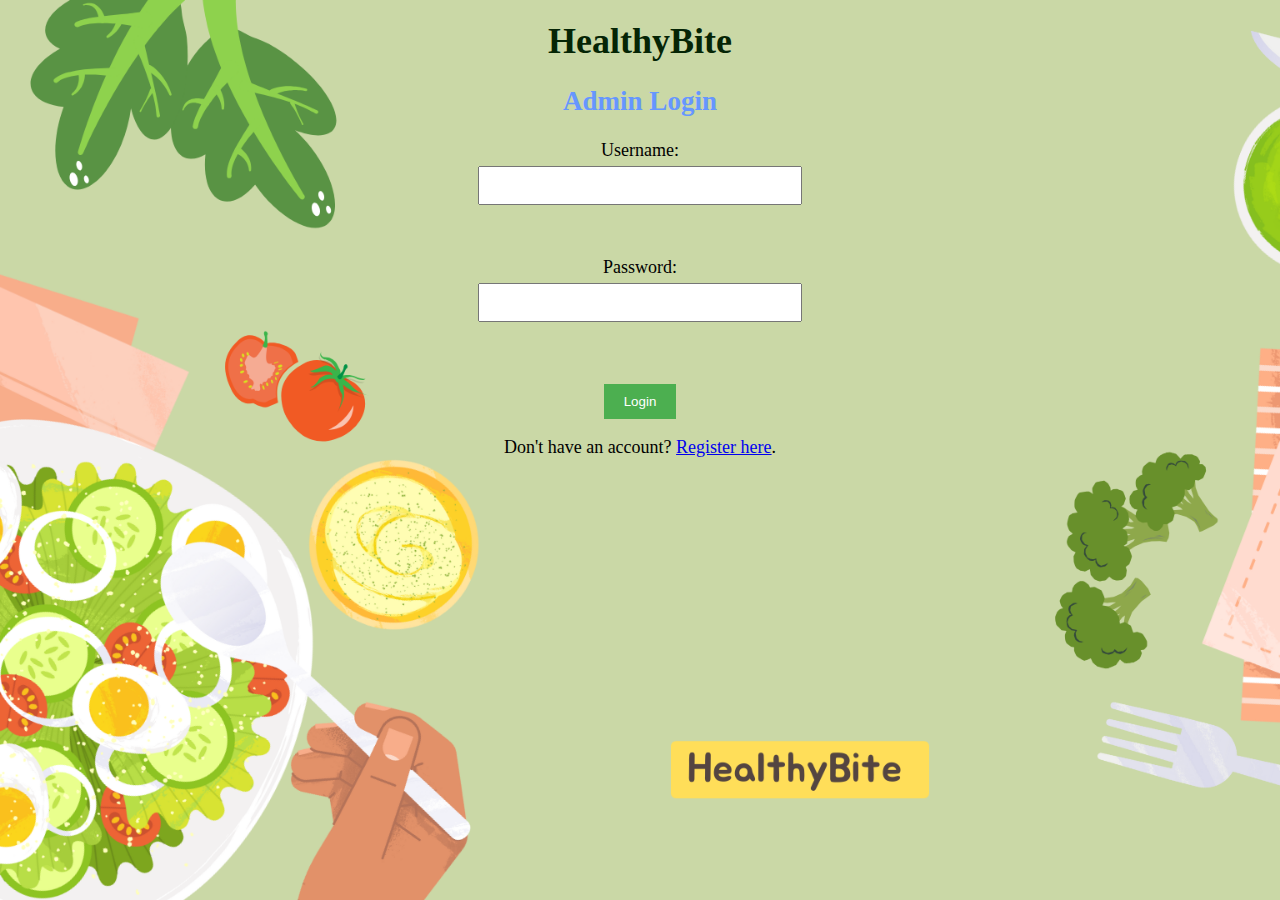
<file: admin_login.html>
<!DOCTYPE html>
<html lang="en">
<head>
    <meta charset="UTF-8">
    <meta name="viewport" content="width=device-width, initial-scale=1.0">
    <title>Admin Login</title>
    <link rel="stylesheet" href="styles.css">
</head>
<body style="background-image: url('1.png'); background-size: cover; background-repeat: no-repeat; background-attachment: fixed;">
    <main>
        <h1 style="color: rgb(5, 37, 5); margin-top: 0; position:relative">HealthyBite</h1>
        <h2 style="color: #6696ff;">Admin Login</h2>
        <form action="admin_login.php" method="POST">
            <label for="username">Username:</label>
            <input type="text" id="username" name="username" required>
            <br><br>
            <label for="password">Password:</label>
            <input type="password" id="password" name="password" required>
            <br><br>
            <button type="submit">Login</button>
        </form>
        <p>Don't have an account? <a href="admin_register.html">Register here</a>.</p>
    </main>
</body>
</html>
</file>
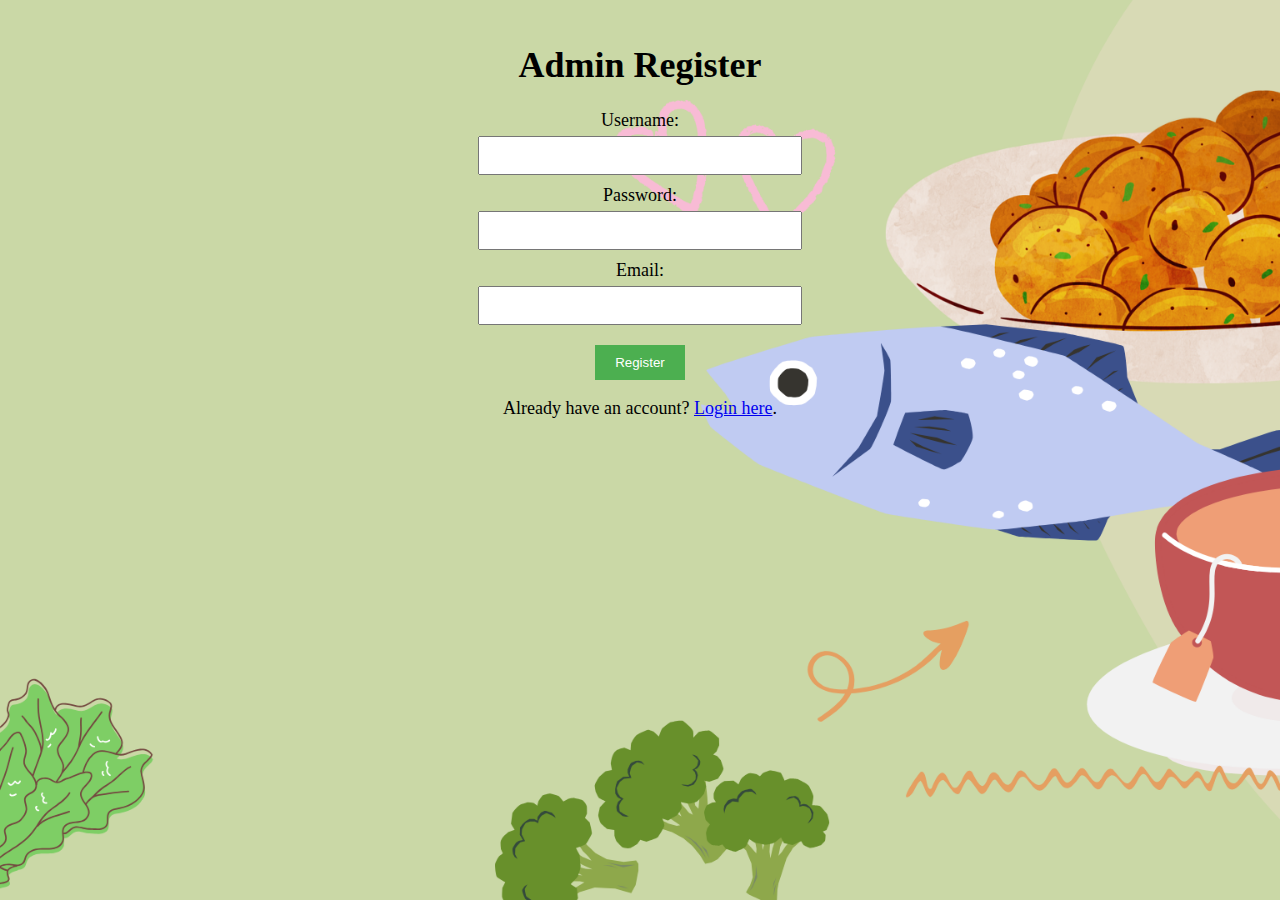
<file: admin_register.html>
<!DOCTYPE html>
<html lang="en">
<head>
    <meta charset="UTF-8">
    <meta name="viewport" content="width=device-width, initial-scale=1.0">
    <title>Admin Register</title>
    <link rel="stylesheet" href="styles.css">
</head>
<body style="background-image: url('8.png'); background-size: cover; background-repeat: no-repeat; background-attachment: fixed;">
    <main>
        <h1>Admin Register</h1>
        <form action="admin_register.php" method="POST">
            <label for="username">Username:</label>
            <input type="text" id="username" name="username" required>
            <label for="password">Password:</label>
            <input type="password" id="password" name="password" required>
            <label for="email">Email:</label>
            <input type="email" id="email" name="email" required>
            <button type="submit">Register</button>
        </form>
        <p>Already have an account? <a href="admin_login.html">Login here</a>.</p>
    </main>
</body>
</html>
</file>
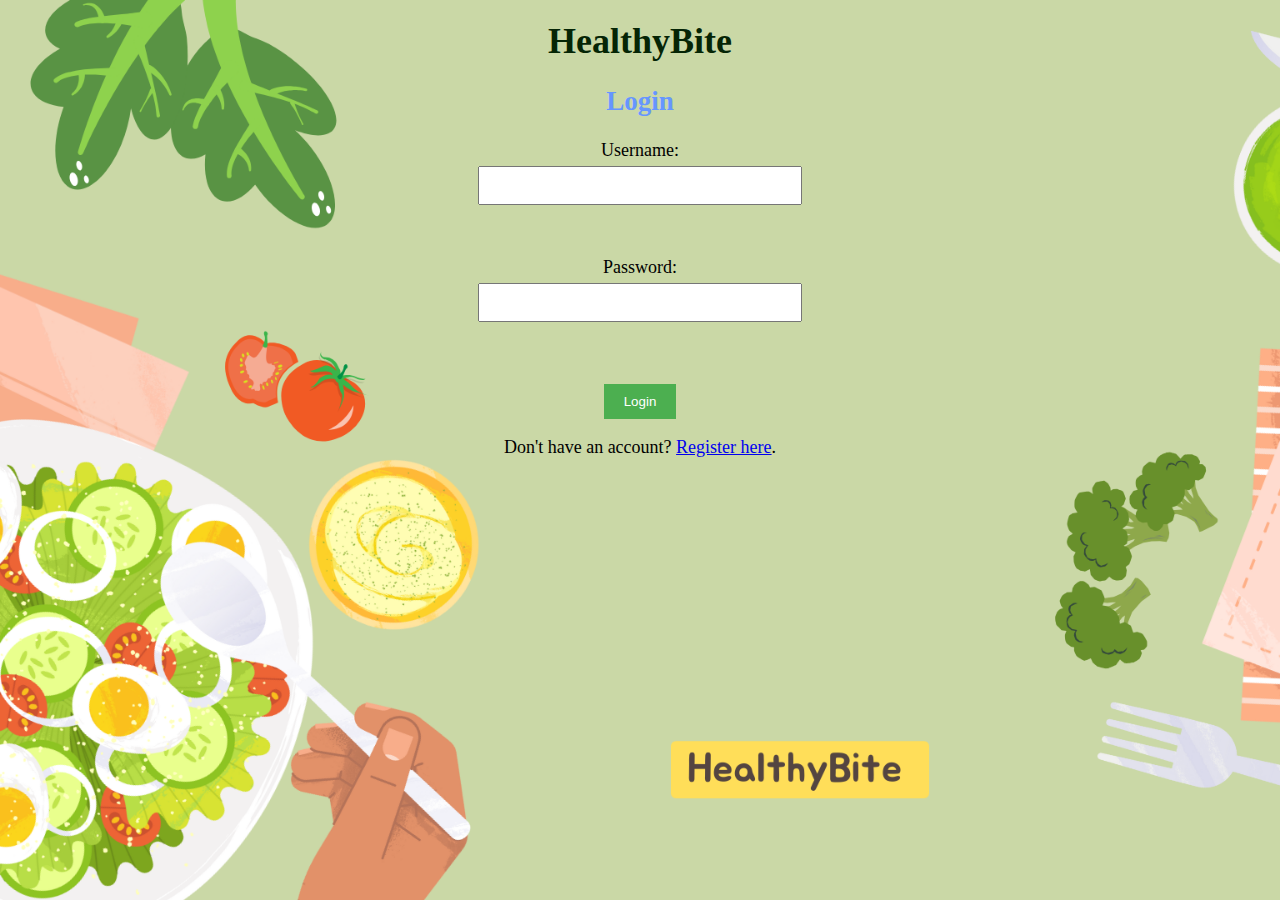
<file: login.html>
<!DOCTYPE html>
<html lang="en">
<head>
    <meta charset="UTF-8">
    <meta name="viewport" content="width=device-width, initial-scale=1.0">
    <title style="color: #000000;">Login</title>
    <link rel="stylesheet" href="styles.css">
</head>
<body style="background-image: url('1.png'); background-size: cover; background-repeat: no-repeat; background-attachment: fixed;">
        <main>
        <h1 style="color: rgb(5, 37, 5); margin-top: 0; position:relative">HealthyBite</h1>
        <h2 style="color: #6696ff;">Login</h2>
        <form action="login.php" method="POST">
            <label for="username">Username:</label>
            <input type="text" id="username" name="username" required>
            <br><br>
            <label for="password">Password:</label>
            <input type="password" id="password" name="password" required>
            <br><br>
            <button type="submit">Login</button>
        </form>
        <p>Don't have an account? <a href="register.html">Register here</a>.</p>
    </main>
</body>
</html>
</file>
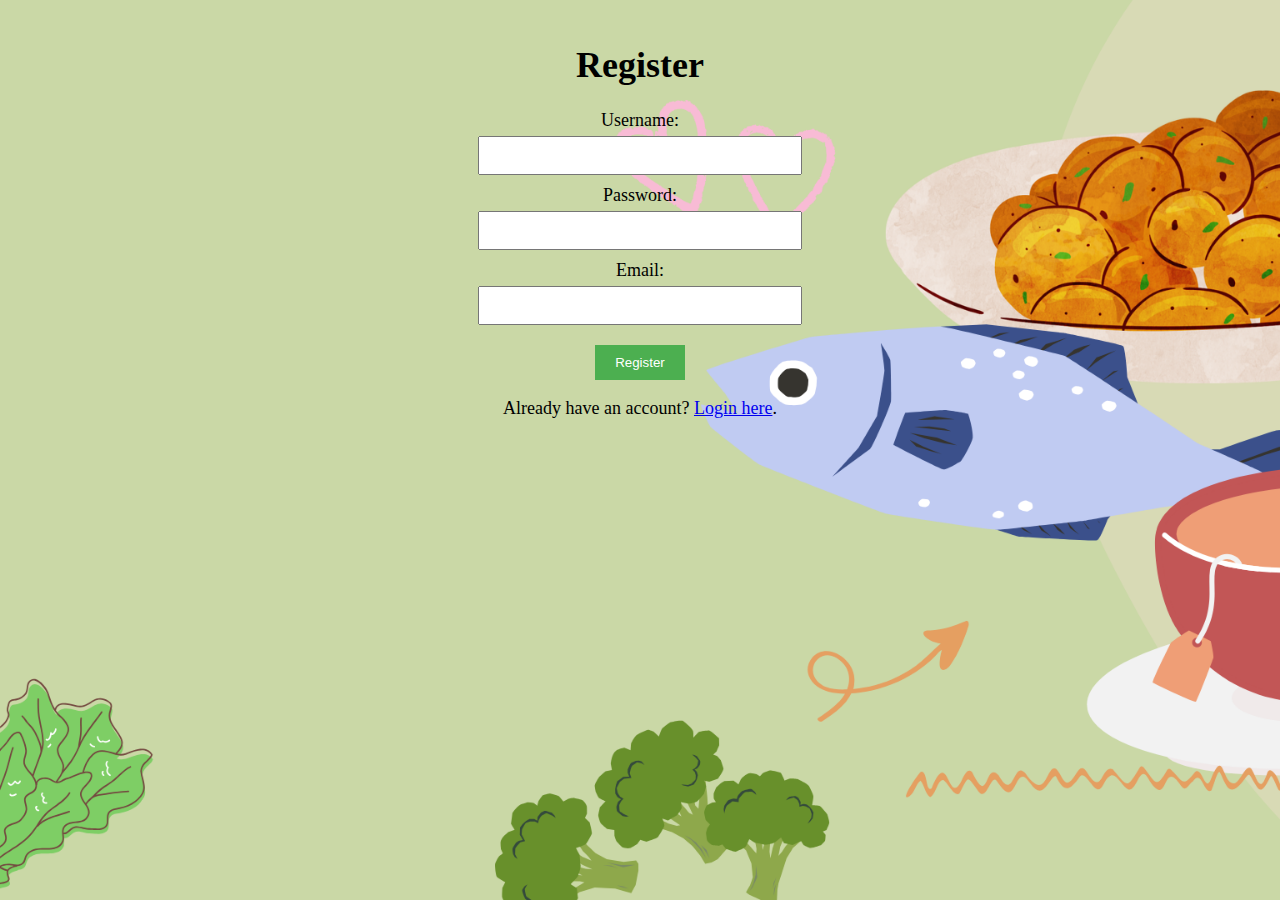
<file: register.html>
<!DOCTYPE html>
<html lang="en">
<head>
    <meta charset="UTF-8">
    <meta name="viewport" content="width=device-width, initial-scale=1.0">
    <title>Register</title>
    <link rel="stylesheet" href="styles.css">
</head>
<body style="background-image: url('8.png'); background-size: cover; background-repeat: no-repeat; background-attachment: fixed;">
        <main>
        <h1>Register</h1>
        <form action="register.php" method="POST">
            <label for="username">Username:</label>
            <input type="text" id="username" name="username" required>
            <label for="password">Password:</label>
            <input type="password" id="password" name="password" required>
            <label for="email">Email:</label>
            <input type="email" id="email" name="email" required>
            <button type="submit">Register</button>
        </form>
        <p>Already have an account? <a href="login.html">Login here</a>.</p>
    </main>
</body>
</html>
</file>
<file: styles.css>
/* General Styles */
body {
  font-family: 'Times New Roman', Times, serif;
  margin: 0;
  padding: 0;
  box-sizing: border-box;
  font-size: large;
}

main {
  padding: 20px;
  text-align: center;
}

/* Form Styles */
form {
  display: flex;
  flex-direction: column;
  align-items: center;
}

label {
  margin-bottom: 5px;
}

input, textarea {
  margin-bottom: 10px;
  padding: 10px;
  width: 80%;
  max-width: 300px;
}

button {
  padding: 10px 20px;
  margin-top: 10px;
  background-color: #4CAF50;
  color: white;
  border: none;
  cursor: pointer;
}

button:hover {
  background-color: #45a049;
}

.btn {
  display: inline-block;
  padding: 10px 20px;
  margin: 10px;
  background-color: #008CBA;
  color: white;
  text-decoration: none;
  border-radius: 5px;
}

.btn:hover {
  background-color: #007B9A;
}

/* Recipe Card Styles */
#recipes {
  display: flex;
  flex-wrap: wrap;
  justify-content: center;
}

.recipe-card {
  border: 1px solid #ddd;
  border-radius: 5px;
  margin: 10px;
  padding: 20px;
  width: 80%;
  max-width: 300px;
  text-align: left;
  background-color: #fdfddc;
}

.recipe-card h2 {
  margin-top: 0;
  background-color: #bfe3ff;
  text-align: center;
  color: rgb(255, 123, 108);
 font-family: Comic Sans MS;
}

.recipe-card .btn {
  display: block;
  margin: 10px 0;
  background-color: #659334;
}
</file>
